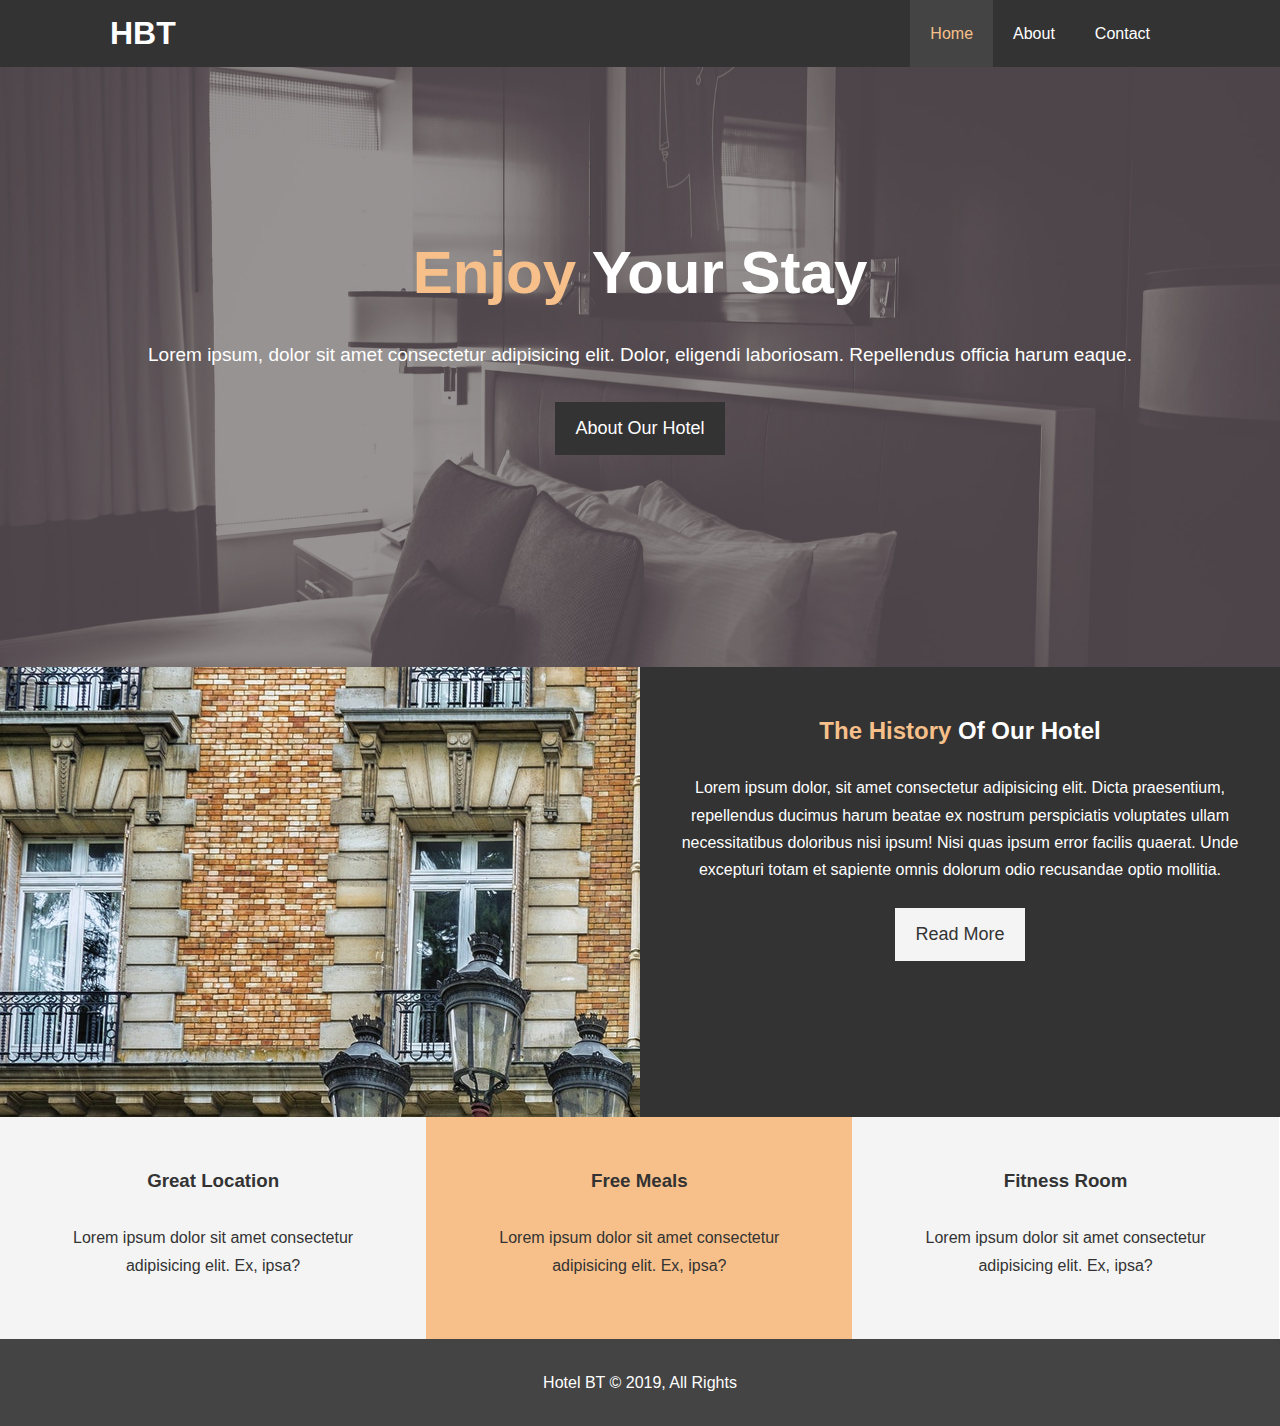
<file: index.html>
<!DOCTYPE html>
<html lang="en">
<head>
    <meta charset="UTF-8">
    <meta name="viewport" content="width=device-width, initial-scale=1.0">
    <meta name="description" content="welcome to the most extraordinary hotel in Boston">
    <meta name="keywords" content="hotel,boston hotel">
    <link rel="stylesheet" href="https://cdnjs.cloudflare.com/ajax/libs/font-awesome/5.13.0/css/all.min.css" integrity="sha256-h20CPZ0QyXlBuAw7A+KluUYx/3pK+c7lYEpqLTlxjYQ=" crossorigin="anonymous" />
    <link rel="stylesheet" href="css/style.css">
    <link rel="stylesheet" media="screen and (max-width: 768px)" href="css/mobile.css">
    <title>Hotel BT | Welcome </title>
</head>
<body>
    <header>
        <nav id="navbar">
          <div class="container">
            <h1 class="logo"><a href="index.html">HBT</a></h1>
            <ul>
              <li><a class="current" href="index.html">Home</a></li>
              <li><a href="about.html">About</a></li>
              <li><a href="contact.html">Contact</a></li>
            </ul>
          </div>
        </nav>

        <div id="showcase">
      <div class="container">
        <div class="showcase-content">
          <h1><span class="text-primary">Enjoy</span> Your Stay</h1>
          <p class="lead">Lorem ipsum, dolor sit amet consectetur adipisicing elit. Dolor, eligendi laboriosam. Repellendus officia harum eaque.</p>
          <a class="btn" href="about.html">About Our Hotel</a>
        </div>
      </div>
    </div>
  </header>

  <section id="home-info" class="bg-dark">
      <div class="info-img"></div>
      <div class="info-content">
          <h2><span class="text-primary">The History</span> Of Our Hotel</h2>
          <p>Lorem ipsum dolor, sit amet consectetur adipisicing elit. Dicta praesentium, repellendus ducimus harum beatae ex nostrum perspiciatis voluptates ullam necessitatibus doloribus nisi ipsum! Nisi quas ipsum error facilis quaerat. Unde excepturi totam et sapiente omnis dolorum odio recusandae optio mollitia.</p>
          <a href="about.html" class="btn btn-light">Read More</a>
      </div>

  </section>

  <section id="features">
      <div class="box bg-light">
        <i class="fas fa-hotel fa-3x"></i>
        <h3>Great Location</h3>
        <p>Lorem ipsum dolor sit amet consectetur adipisicing elit. Ex, ipsa?</p>
      </div>
      <div class="box bg-primary">
        <i class="fas fa-utensils fa-3x"></i>
        <h3>Free Meals</h3>
        <p>Lorem ipsum dolor sit amet consectetur adipisicing elit. Ex, ipsa?</p>
      </div>
      <div class="box bg-light">
        <i class="fas fa-hotel fa-3x"></i>
        <h3>Fitness Room</h3>
        <p>Lorem ipsum dolor sit amet consectetur adipisicing elit. Ex, ipsa?</p>
      </div>

  </section>



  <div class="clr"></div>
  <footer id="main-footer">
      <p>Hotel BT &copy; 2019, All Rights</p>
  </footer>
</body>
</html>
</file>
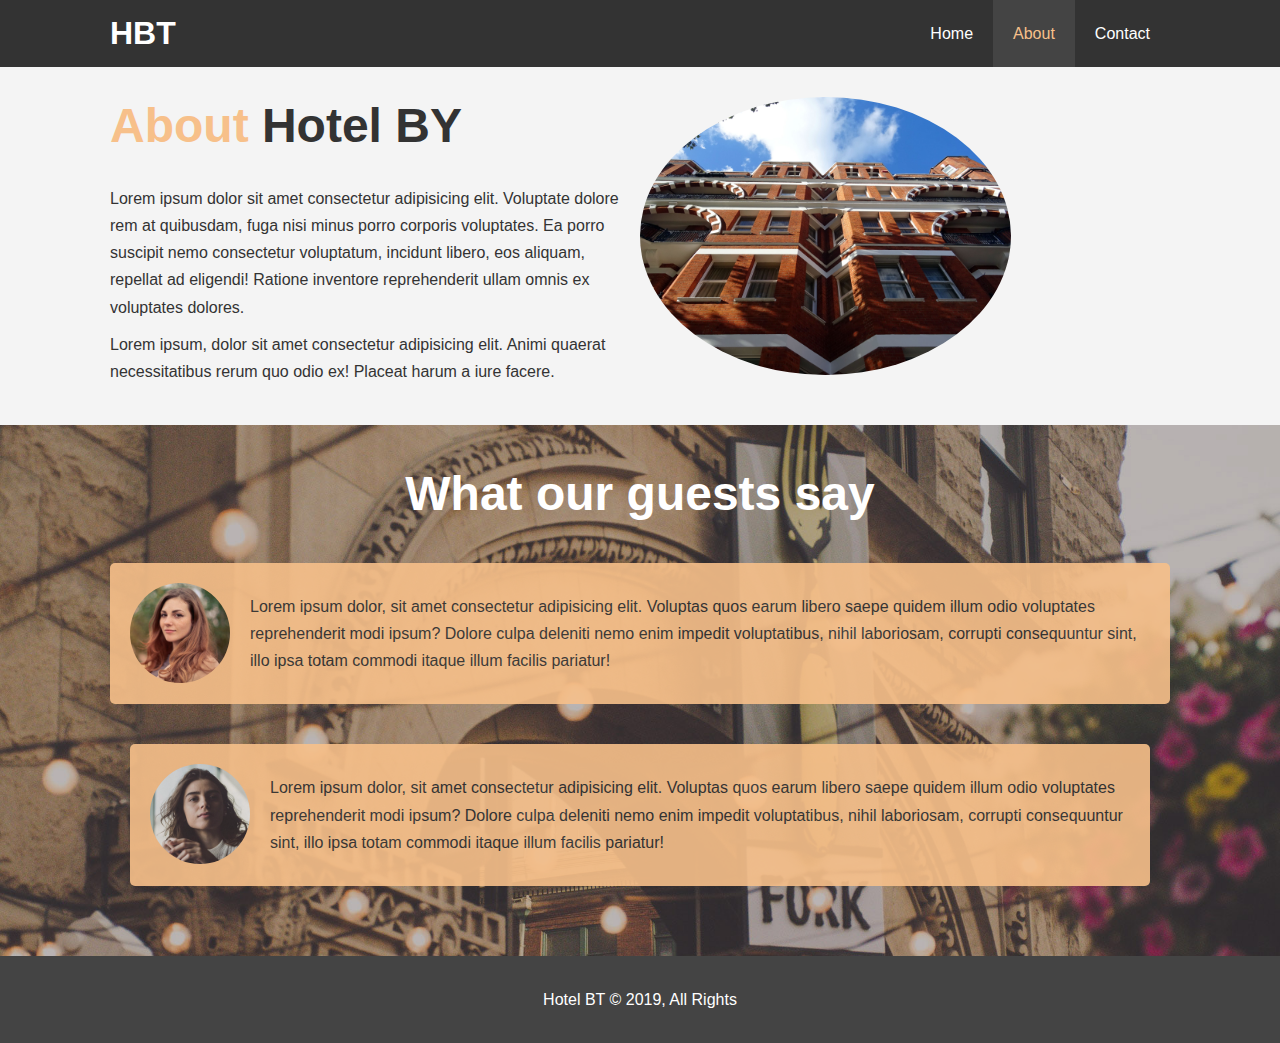
<file: about.html>
<!DOCTYPE html>
<html lang="en">
<head>
    <meta charset="UTF-8">
    <meta name="viewport" content="width=device-width, initial-scale=1.0">
    <meta name="description" content="welcome to the most extraordinary hotel in Boston">
    <meta name="keywords" content="hotel,boston hotel">

    <link rel="stylesheet" href="css/style.css">
    <link rel="stylesheet" media="screen and (max-width: 768px)" href="css/mobile.css">
    <title>Hotel BT | about </title>
</head>
<body>
    <header>
        <nav id="navbar">
          <div class="container">
            <h1 class="logo"><a href="index.html">HBT</a></h1>
            <ul>
              <li><a href="index.html">Home</a></li>
              <li><a class="current" href="about.html">About</a></li>
              <li><a href="contact.html">Contact</a></li>
            </ul>
          </div>
        </nav>

<section id="about-info" class="bg-light py-3">
    <div class="container">
        <div class="info-left">
            <h1 class="l-heading"><span class="text-primary">
                About</span> Hotel BY</h1>
            <p>Lorem ipsum dolor sit amet consectetur adipisicing elit. Voluptate dolore rem at quibusdam, fuga nisi minus porro corporis voluptates. Ea porro suscipit nemo consectetur voluptatum, incidunt libero, eos aliquam, repellat ad eligendi! Ratione inventore reprehenderit ullam omnis ex voluptates dolores.</p>
            <p>Lorem ipsum, dolor sit amet consectetur adipisicing elit. Animi quaerat necessitatibus rerum quo odio ex! Placeat harum a iure facere.</p>

        </div>
        <div class="info-right">
            <img src="./image/photo-2.jpg" alt="hotel">

        </div>


    

    </div>
</section>


<div class="clr"></div>

<section id="testimonials" class="py-3">
    <div class="container">
        <h2 class="l-heading">What our guests say</h2>
        <div class="testimonial bg-primary">
            <img src="./image/person-1.jpg" alt="berry">
            <p>Lorem ipsum dolor, sit amet consectetur adipisicing elit. Voluptas quos earum libero saepe quidem illum odio voluptates reprehenderit modi ipsum? Dolore culpa deleniti nemo enim impedit voluptatibus, nihil laboriosam, corrupti consequuntur sint, illo ipsa totam commodi itaque illum facilis pariatur!</p>
        </div>
    <div class="container">
        <div class="testimonial bg-primary">
            <img src="./image/person-2.jpg" alt="jean">
            <p>Lorem ipsum dolor, sit amet consectetur adipisicing elit. Voluptas quos earum libero saepe quidem illum odio voluptates reprehenderit modi ipsum? Dolore culpa deleniti nemo enim impedit voluptatibus, nihil laboriosam, corrupti consequuntur sint, illo ipsa totam commodi itaque illum facilis pariatur!</p>
        </div>

    </div>
</section>


  


  <div class="clr"></div>
  <footer id="main-footer">
      <p>Hotel BT &copy; 2019, All Rights</p>
  </footer>
</body>
</html>
</file>
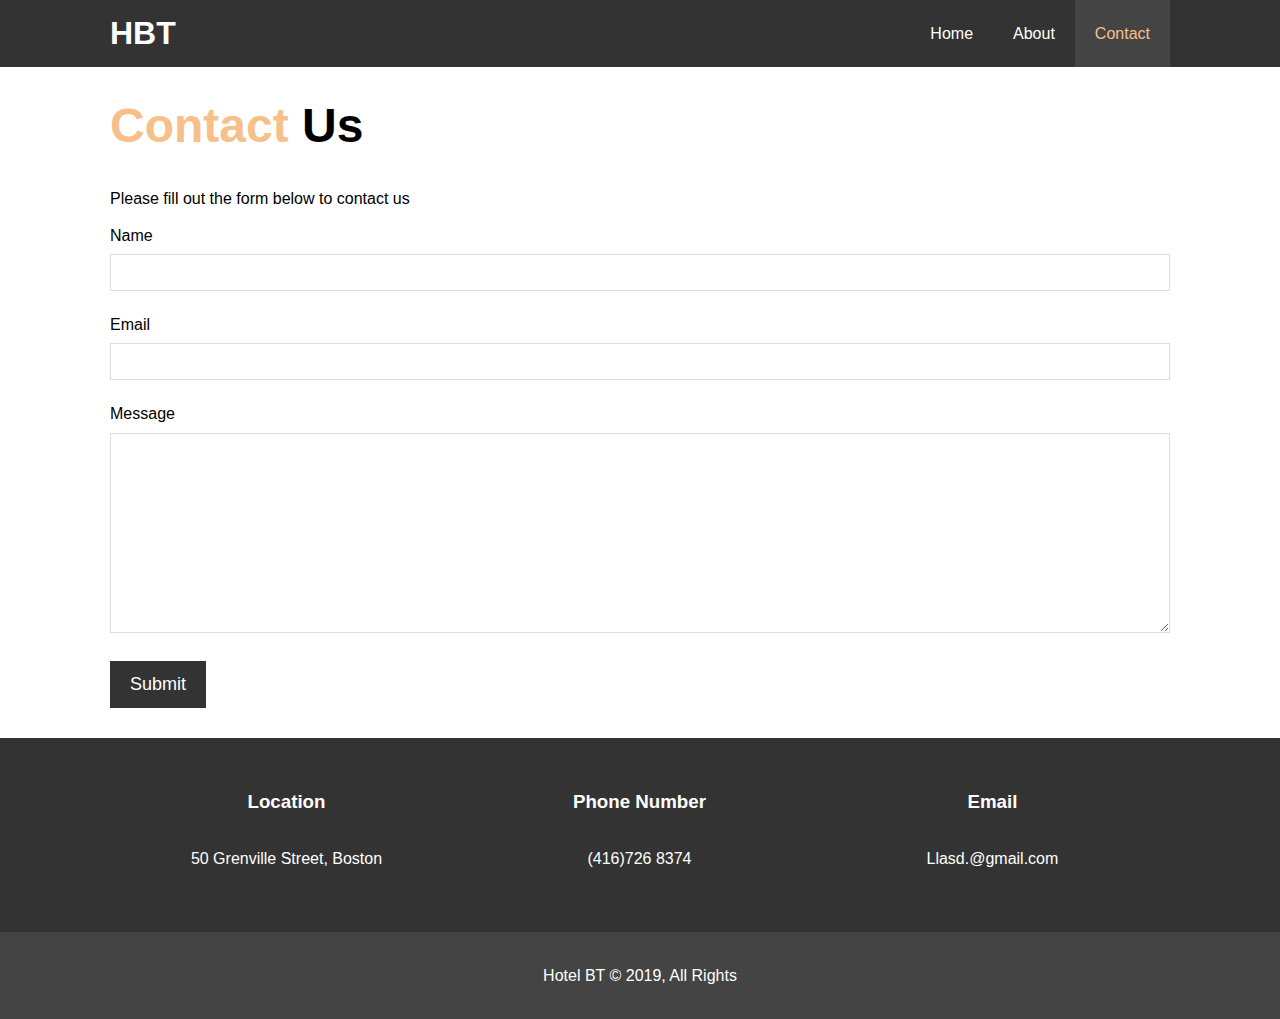
<file: contact.html>
<!DOCTYPE html>
<html lang="en">
<head>
    <meta charset="UTF-8">
    <meta name="viewport" content="width=device-width, initial-scale=1.0">
    <meta name="description" content="welcome to the most extraordinary hotel in Boston">
    <meta name="keywords" content="hotel,boston hotel">
    <link rel="stylesheet" href="https://cdnjs.cloudflare.com/ajax/libs/font-awesome/5.13.0/css/all.min.css" integrity="sha256-h20CPZ0QyXlBuAw7A+KluUYx/3pK+c7lYEpqLTlxjYQ=" crossorigin="anonymous" />
    <link rel="stylesheet" href="css/style.css">
    <link rel="stylesheet" media="screen and (max-width: 768px)" href="css/mobile.css">
    <title>Hotel BT | contact </title>
</head>
<body>
    <header>
        <nav id="navbar">
          <div class="container">
            <h1 class="logo"><a href="index.html">HBT</a></h1>
            <ul>
              <li><a href="index.html">Home</a></li>
              <li><a href="about.html">About</a></li>
              <li><a class="current" href="contact.html">Contact</a></li>
            </ul>
          </div>
        </nav>
    </header>

    <section id="contact-form" class="py-3">
        <div class="container">
            <h1 class="l-heading"><span class="text-primary">Contact </span>Us</h1>
            <p>Please fill out the form below to contact us</p>
            <form action="process.php">
                <div class="form-group">
                    <label for="name">Name</label>
                    <input type="text" name="name" id="name">

                </div>
                <div class="form-group">
                    <label for="email">Email</label>
                    <input type="email" name="email" id="email">
                </div>
                <div class="form-group">
                    <label for="message">Message</label>
                    <textarea type="message" name="message" id="message"></textarea>
                </div>
                <button stype="submit" class="btn">Submit</button>
            </form>
        </div>
    </section>
    <section id="contact-info" class="bg-dark">
        <div class="container">
            <div class="box">
                <i class="fas fa-hotel fa-3x"></i>
                <h3>Location</h3>
                <p>50 Grenville Street, Boston</p>
              </div>
              <div class="box">
                <i class="fas fa-phone fa-3x"></i>
                <h3>Phone Number</h3>
                <p>(416)726 8374</p>
              </div>
              <div class="box">
                <i class="fas fa-envelope fa-3x"></i>
                <h3>Email</h3>
                <p>Llasd.@gmail.com</p>
              </div>
        </div>
    </section>




  <div class="clr"></div>
  <footer id="main-footer">
      <p>Hotel BT &copy; 2019, All Rights</p>
  </footer>
</body>
</html>
</file>
<file: css/mobile.css>
#navbar .logo {
    float:none;
    text-align:center;

}
#navbar ul, #navbar ul li {
    float:none;
}

#navbar ul li a {
    padding: 5px;
    border-bottom: #444 dotted 1px;
}

/* Showcase */
#showcase{
    height:100%;
}

#showcase .showcase-content {
    padding-top: 70px;
    padding-bottom:30px;
}

/* Home-info*/
#home-info{
    height: 550px;
}
#home-info .info-img {
    display:none;
}
#home-info .info-content {
    float:none;
    width:100%;
}

/* boxes */
.box {
    float: none;
    width: 100%;
}

/* About */
#about-info .info-right, #about-info .info-left {
    float: none;
    width: 100%;
}

#about-info .info-right{
    margin-top:30px;

}

.l-heading {
    text-align: center;
}

/* contact */
#contact-info .box{
    border-bottom: #444 dotted 1px;
}
</file>
<file: css/style.css>
/* reset */
* {
    margin:0;
    padding:0;
    box-sizing: border-box;
}

/* main styling */
html,body {
    font-family: 'Segoe UI', Tahoma, Geneva, Verdana, sans-serif;
    line-height:1.7em;
}

a {
    color:#333;
    text-decoration:none;
}

h1,h2,h3 {
    padding-bottom:20px;

}

p {
    margin: 10px 0;
}

/* Utility Classes ,those can use for the whole page */
.container {
    margin: auto;
    max-width: 1100px;
    overflow: auto;
    padding: 0 20px;
}

.text-primary {
    color: #f7c08a;
}

.lead {
    font-size: 19px;
}

.btn {
    display: inline-block;
    font-size: 18px;
    color: white;
    background: #333;
    padding: 13px 20px;
    border: none;
    cursor: pointer;
}
.btn:hover {
    background: #f7c08a;
    color:#333;
}

.btn-light{
    background: #f4f4f4 ;
    color:#333;
}

.bg-dark {
    background: #333;
    color: #fff;
}
.bg-light {
    background: #f4f4f4;
    color: #333;
}
.bg-primary {
    background: #f7c08a;
    color: #333;
}

.clr{
    clear:both;
}

.l-heading {
    font-size: 48px;
    line-height: 1.2;
}

/* Padding */
.py-1{ padding: 10px 0;}
.py-2{ padding: 20px 0;}
.py-3{ padding: 30px 0;}

/* Navbar */
#navbar {
    background: #333;
    color: #fff;
    overflow: auto;
    /* NOTE that link cannot directly change by color */
}

/* select link a change color */
#navbar a {
    color: white;
}

#navbar .logo {
    float: left;
    padding-top:20px;
}

#navbar ul {
    float: right;
    /* remove the dots in front of ul */
    list-style: none; 

}

/* transfer to horizontal */
#navbar ul li {
    float: left;
}

#navbar ul li a{
    display: block;
    padding: 20px;
    text-align: center;
}

#navbar ul li a:hover ,#navbar ul li a.current{
    color:#f7c08a;
    background: #444;
 
}

/* showcase */
#showcase {
    /* in CSS folder, ..to go previous then move to image */
    background: url('../image/showcase.jpg') no-repeat center center/cover;
    height: 600px;
    
}

#showcase .showcase-content {
    color: #fff;
    text-align: center;
    padding-top: 170px;
}

#showcase .showcase-content h1{
    font-size: 60px;
    line-height: 1.2em;
    
}

#showcase .showcase-content p{
    padding-bottom: 20px;
    line-height: 1.7em;
}

/* Home Info */
#home-info{
    height: 450px;
}

#home-info .info-img{
    float: left;
    width: 50%;
    background: url('../image/photo-1.jpg') no-repeat;
    min-height: 100%;
    
}

#home-info .info-content{
    float:right;
    width: 50%;
    height: 100%;
    text-align: center;
    padding: 50px 30px;
    overflow:hidden;
}

#home-info .info-content p{
    padding-bottom: 15px;
}

/* Features */
.box {
    float: left;
    /* go horizontal */
    width:33.3%;
    padding: 50px;
    text-align: center;
}

.box i{
    margin-bottom: 10pxl
}

/* About info */
#about-info .info-right{
    float:right;
    width: 50%;
    min-height: 100%;
    

}

#about-info .info-right img{
    display: block;
    /* margin auto image, have to be in block mode, othws its inline */
    width:70%;
    border-radius: 50%; 
    /* make the image a circle */
}

#about-info .info-left{
    float: left;
    width: 50%;
    min-height: 100%;

}


/* Testimonials */
#testimonials {
    height: 100%;
    background: url('../image/test-bg.jpg') no-repeat center center/cover;
    padding-top: 40px;
}

#testimonials h2 {
    color: white;
    text-align:center;
    padding-bottom:40px;

}

#testimonials .testimonial img {
    width: 100px;
    float:left;
    margin-right: 20px;
    border-radius:50%;
}

#testimonials .testimonial {
    padding: 20px;
    margin-bottom: 40px;
    border-radius: 5px;
    opacity: 0.9; 
    /* visibility */

}

/* Contact Form */
#contact-form .form-group {
    margin-bottom: 20px;
}

#contact-form label {
    display: block;
    margin-bottom: 5px;
}

#contact-form input, #contact-form textarea {
    width:100%;
    padding: 10px;
    border: 1px #ddd solid;

}
#contact-form textarea {
    height: 200px;
}

#contact-form input:focus,
 #contact-form textarea:focus {
     outline: none;
     border-color: #f7c08a;
 }

#main-footer{
    text-align: center;
    color:#fff;
    background:#444;
    padding:20px;

}
</file>
